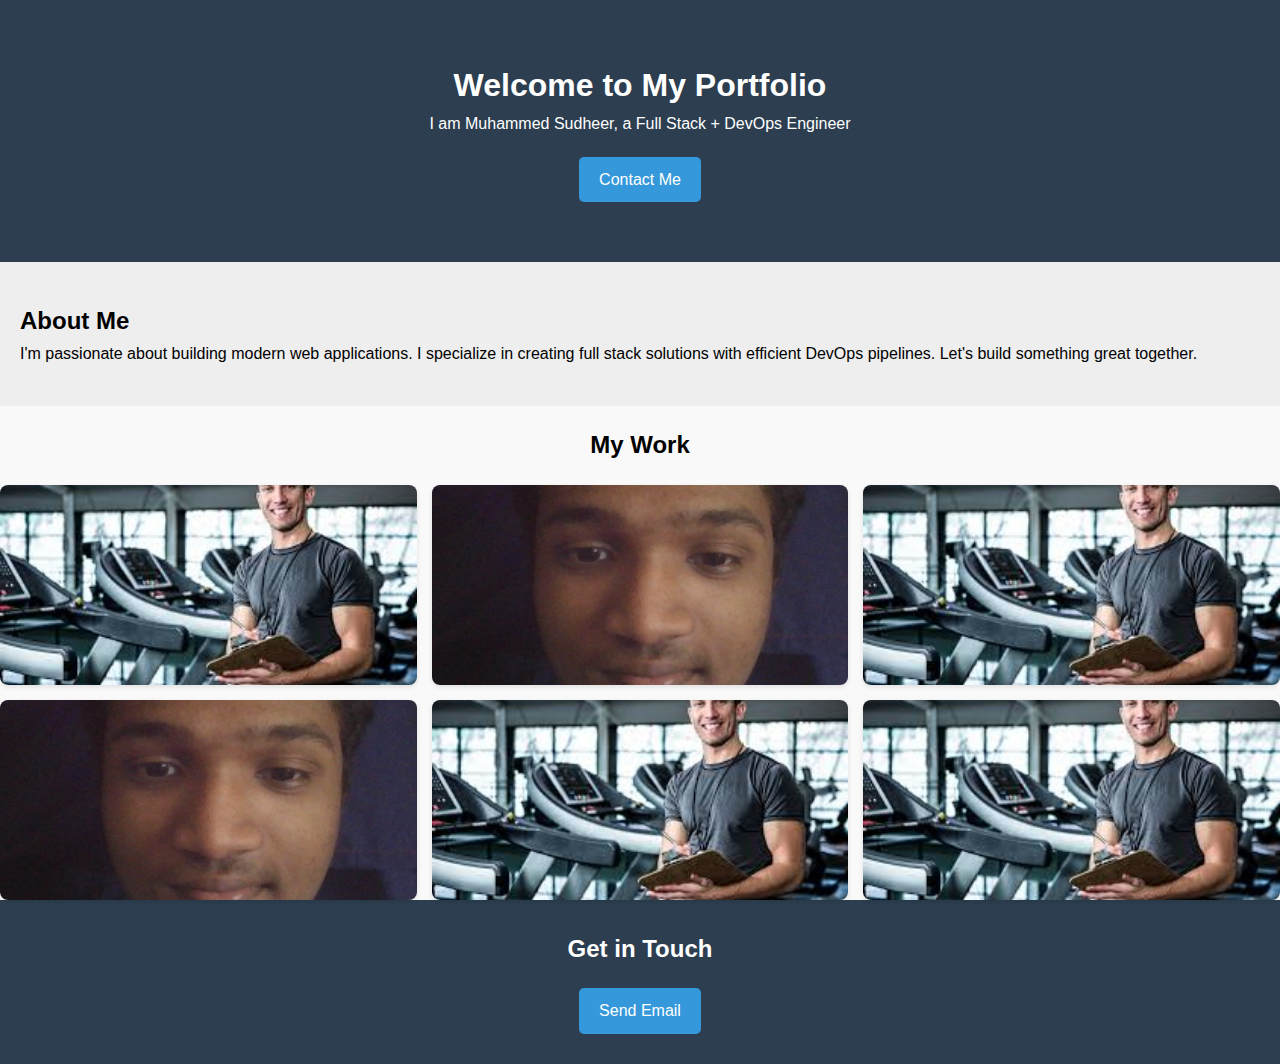
<file: Week 3/freelance-task/index.html>
<!DOCTYPE html>
<html lang="en">
<head>
    <meta charset="UTF-8">
    <meta name="viewport" content="width=device-width, initial-scale=1.0">
    <title>Landing Page</title>
    <link rel="stylesheet" href="style.css">
</head>
<body>
    <header class="hero">
        <h1>Welcome to My Portfolio</h1>
        <p>I am Muhammed Sudheer, a Full Stack + DevOps Engineer</p>
        <a href="#contact" class="btn">Contact Me</a>
    </header>

    <section class="about">
        <h2>About Me</h2>
        <p>
            I'm passionate about building modern web applications. I specialize in creating full stack solutions
            with efficient DevOps pipelines. Let's build something great together.
        </p>
    </section>

    <section class="gallery">
        <h2>My Work</h2>
        <div class="grid">
            <img src="/img/coach.jpg" alt="Project 1">
            <img src="/img/WIN_20250429_09_45_41_Pro.jpg" alt="Project 2">
            <img src="/img/coach.jpg" alt="Project 3">
            <img src="/img/WIN_20250429_09_45_41_Pro.jpg" alt="Project 4">
            <img src="/img/coach.jpg" alt="Project 5">
            <img src="/img/coach.jpg" alt="Project 6">
        </div>
    </section>

    <footer id="contact">
        <h2>Get in Touch</h2>
        <a href="mailto:muhammedsudheer121@gmail.com" class="btn">Send Email</a>
    </footer>
</body>
</html>
</file>
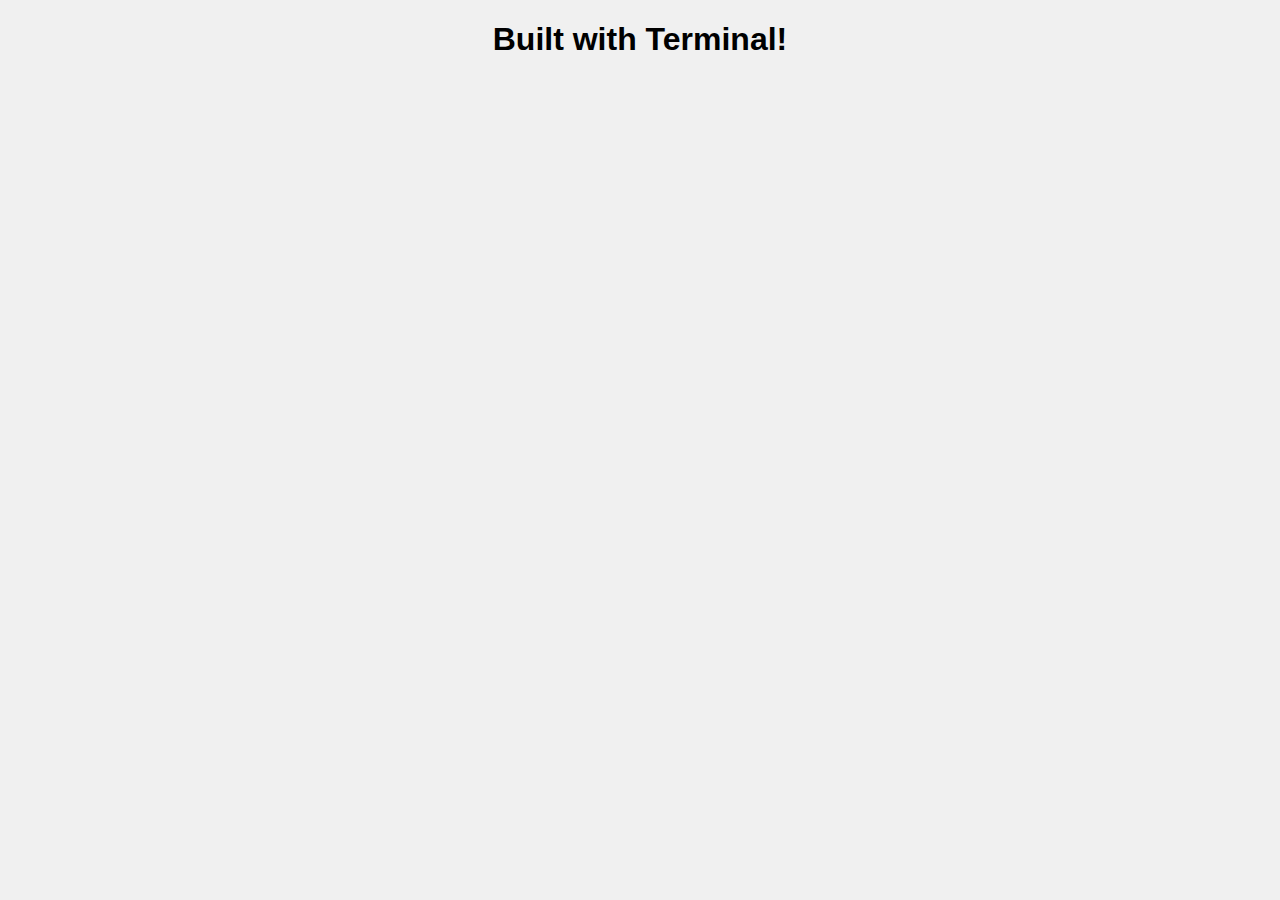
<file: Week 3/terminal-project/index.html>
<!DOCTYPE html>
<html lang="en">
<head>
    <meta charset="UTF-8">
    <meta name="viewport" content="width=device-width, initial-scale=1.0">
    <title>Terminal Project</title>
    <link rel="stylesheet" href="style.css">
</head>
<body>
    <h1>Built with Terminal!</h1>
</body>
</html>
</file>
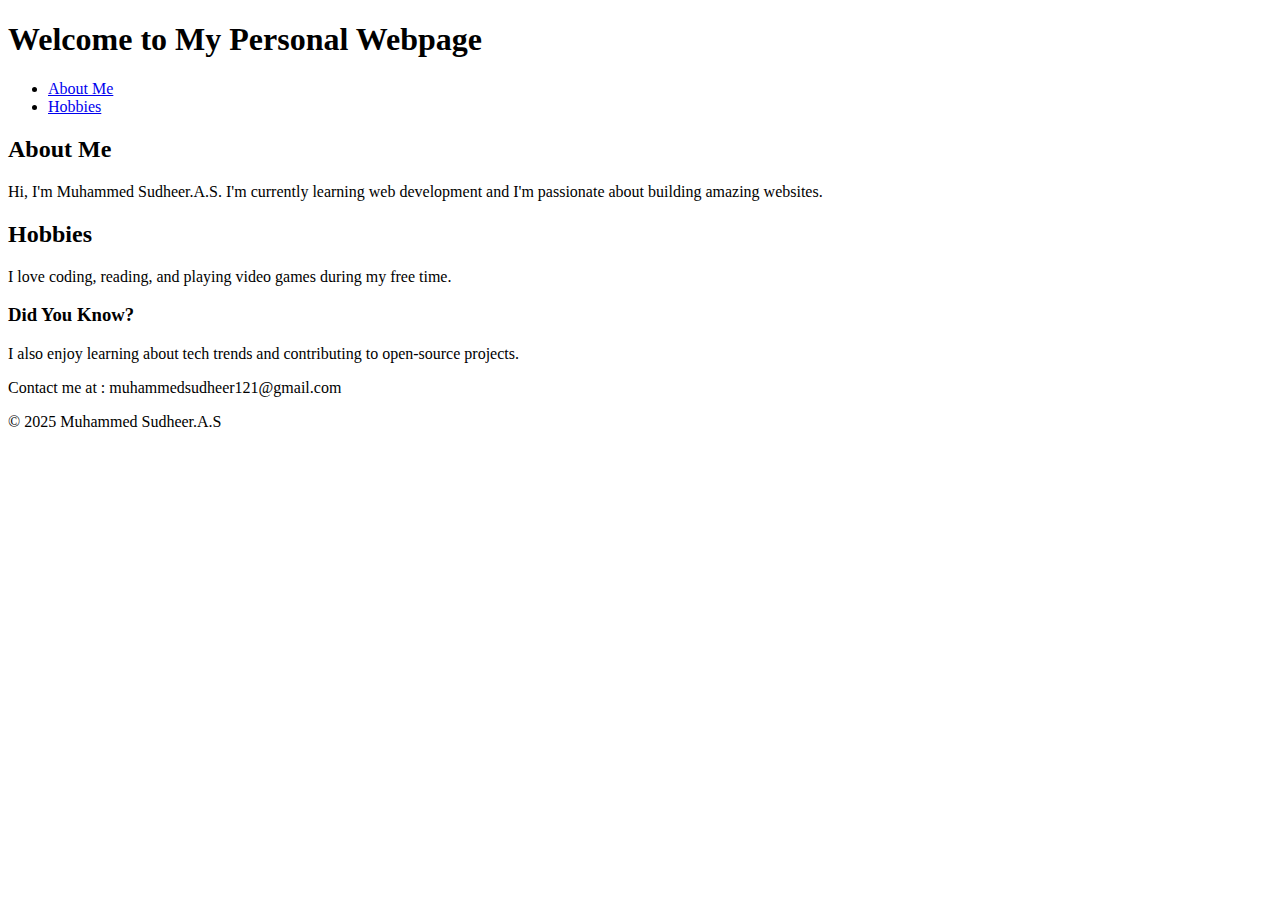
<file: Week 1/day 3 task.html>
<!DOCTYPE html>
<html lang="en">
<head>
    <meta charset="UTF-8">
    <meta name="viewport" content="width=device-width, initial-scale=1.0">
    <title>My Introduction</title>
</head>
<body>
    
    <header>
        <h1>Welcome to My Personal Webpage</h1>
    </header>

    <nav>
        <ul>
            <li><a href="#about">About Me</a></li>
            <li><a href="#hobbies">Hobbies</a></li>
        </ul>
    </nav>

    <main>
        <section id="about">
            <h2>About Me</h2>
            <p>Hi, I'm Muhammed Sudheer.A.S. I'm currently learning web development
                and I'm passionate about building amazing websites.
            </p>
        </section>

        <section id="hobbies">
            <h2>Hobbies</h2>
            <p>I love coding, reading, and playing video games during my free time.</p>
        </section>

        <aside>
            <h3>Did You Know?</h3>
            <p>I also enjoy learning about tech trends  and contributing to open-source
                projects.</p>
        </aside>
    </main>

    <footer>
        <p>Contact me at : muhammedsudheer121@gmail.com</p>
        <p>&copy; 2025 Muhammed Sudheer.A.S</p>
    </footer>

</body>
</html>
</file>
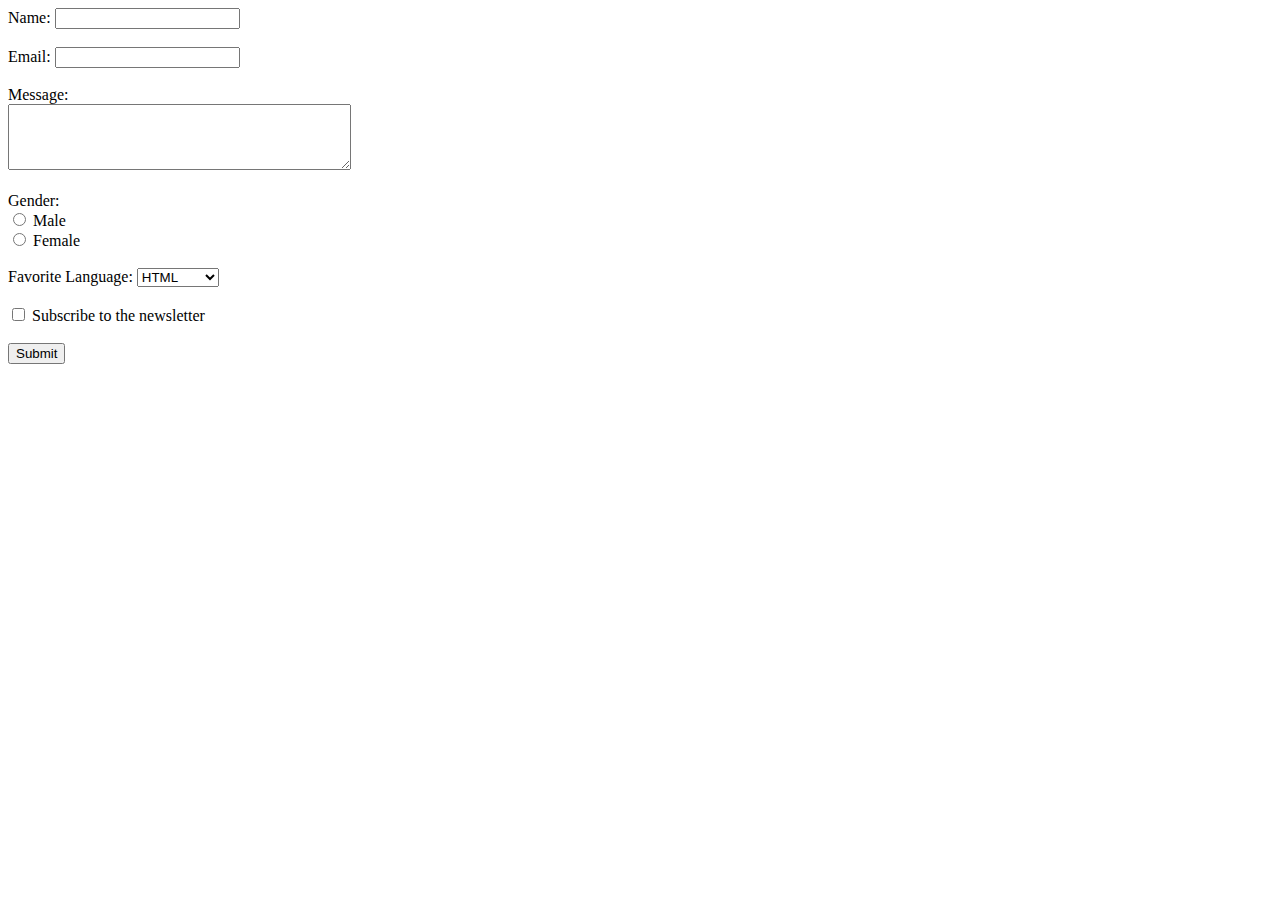
<file: Week 1/day 4 task.html>
<!DOCTYPE html>
<html lang="en">
<head>
    <meta charset="UTF-8">
    <meta name="viewport" content="width=device-width, initial-scale=1.0">
    <title>Contact Form</title>
</head>
<body>
    <form action="#" method="post">
        <label for="name">Name:</label>
        <input type="text" id="name" name="name" required><br><br>

        <label for="email">Email:</label>
        <input type="email" id="email" name="email" required><br><br>

        <label for="message">Message:</label><br>
        <textarea id="message" name="message" rows="4" cols="40"></textarea><br><br>

        <label>Gender:</label><br>
        <input type="radio" id="male" name="gender" value="male">
        <label for="male">Male</label><br>
        <input type="radio" id="female" name="gender" value="female">
        <label for="female">Female</label><br><br>

        <label for="language">Favorite Language:</label>
        <select id="language" name="language">
            <option value="html">HTML</option>
            <option value="css">CSS</option>
            <option value="javascript">Javascript</option>
        </select><br><br>

        <input type="checkbox" id="subscribe" name="subscribe">
        <label for="subscribe">Subscribe to the newsletter</label><br><br>

        <button type="submit">Submit</button>
        
    </form>
</body>
</html>
</file>
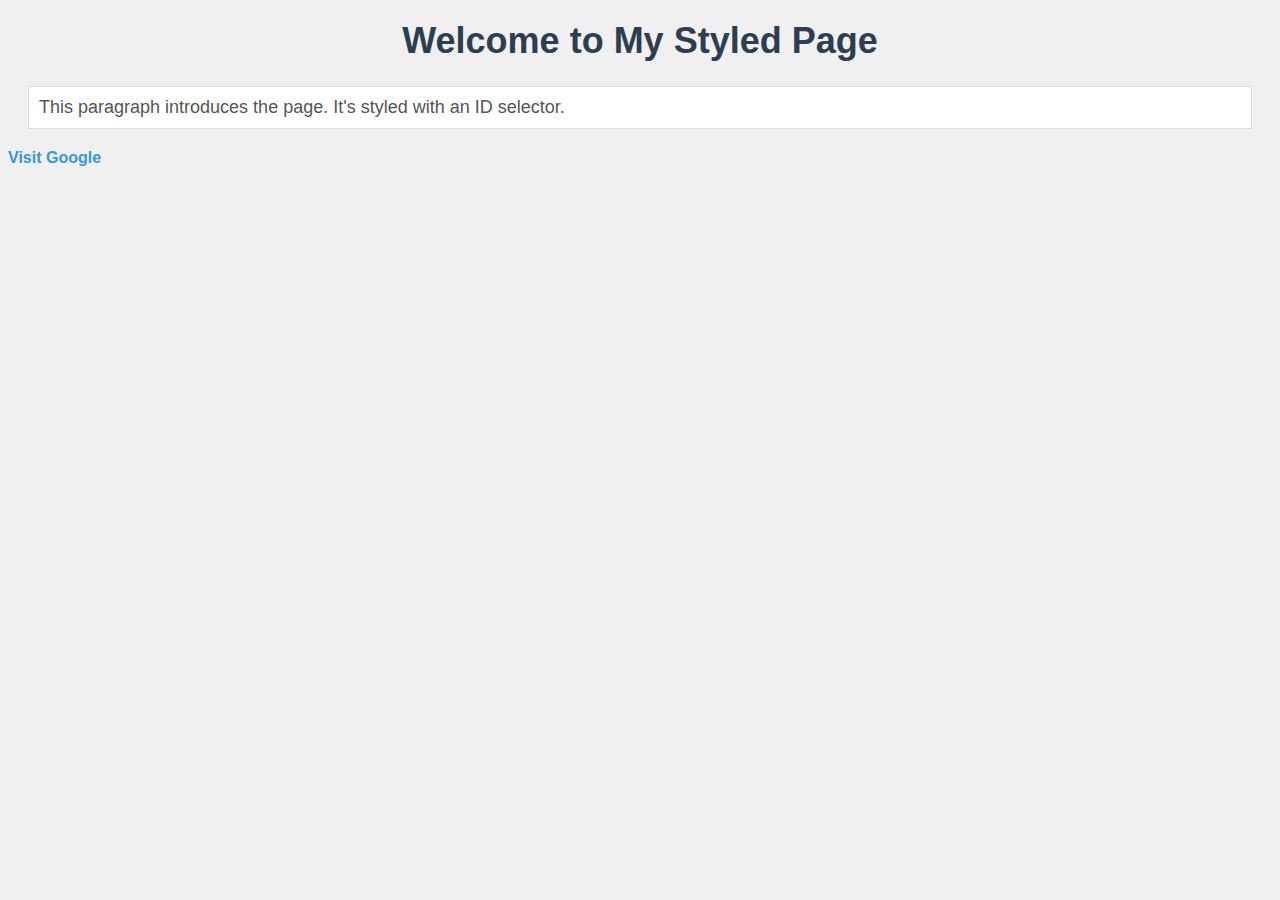
<file: Week 2/day 1 task.html>
<!DOCTYPE html>
<html lang="en">
<head>
    <meta charset="UTF-8">
    <meta name="viewport" content="width=device-width, initial-scale=1.0">
    <title>CSS Basics</title>
    <link rel="stylesheet" href="style 1.css">
</head>
<body>
    <h1 class="heading">Welcome to My Styled Page</h1>
    <p id="intro">This paragraph introduces the page. It's styled with an ID selector.</p>
    <a href="https://www.google.com" target="_blank">Visit Google</a>
</body>
</html>
</file>
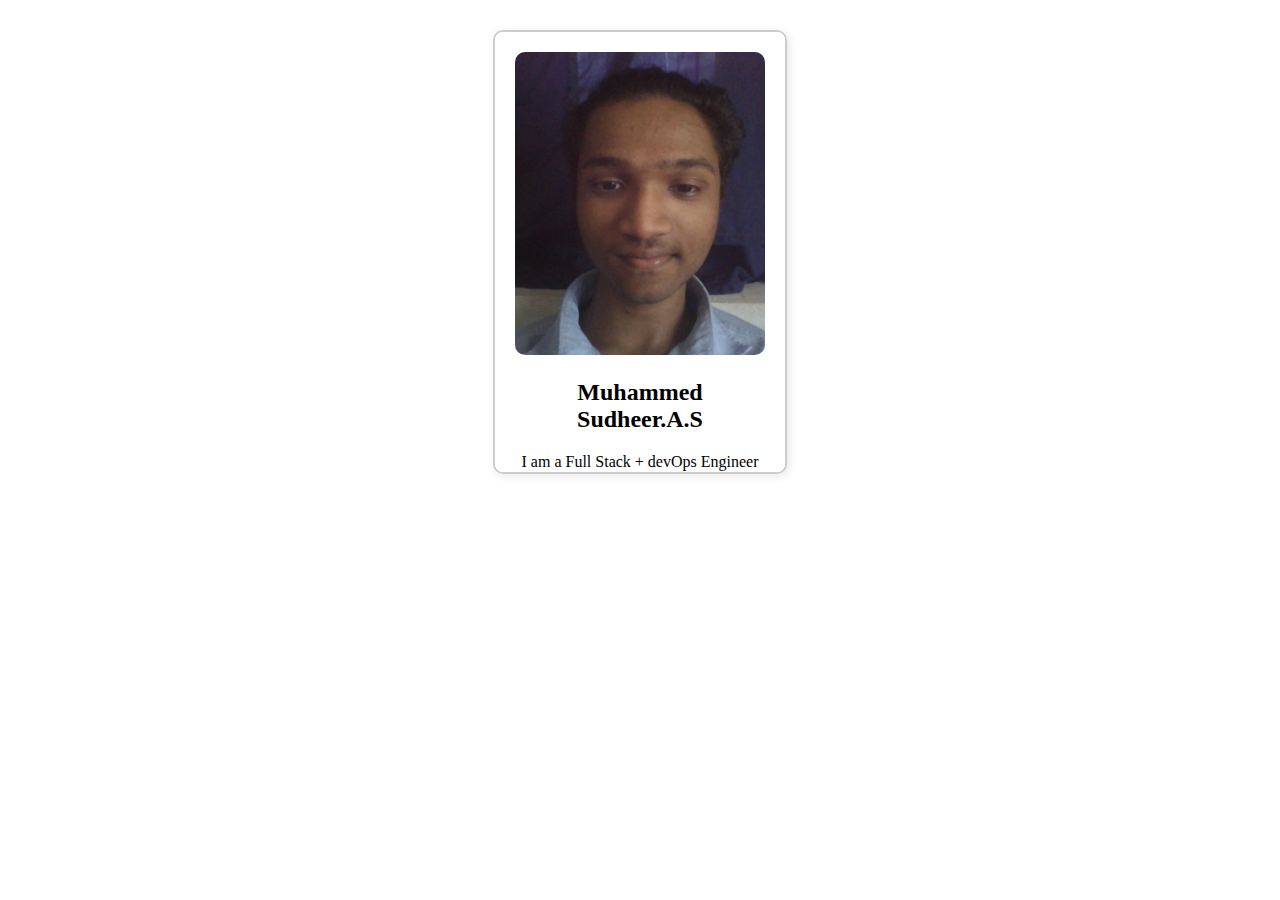
<file: Week 2/day 2 task.html>
<!DOCTYPE html>
<html lang="en">
<head>
    <meta charset="UTF-8">
    <meta name="viewport" content="width=device-width, initial-scale=1.0">
    <title>Card Layout</title>
    <link rel="stylesheet" href="style 2.css">
</head>
<body>
    <div class="card">
        <img src="../img/WIN_20250429_09_45_41_Pro.jpg" alt="Profile Picture">
        <h2>Muhammed Sudheer.A.S</h2>
        <p>I am a Full Stack + devOps Engineer working at a big tech company in Germany.
             Lorem ipsum dolor sit amet, consectetur adipiscing elit. Pellentesque at sapien in ligula convallis blandit. Donec luctus lorem ut neque facilisis, eget faucibus quam sagittis.
        </p>
    </div>
</body>
</html>
</file>
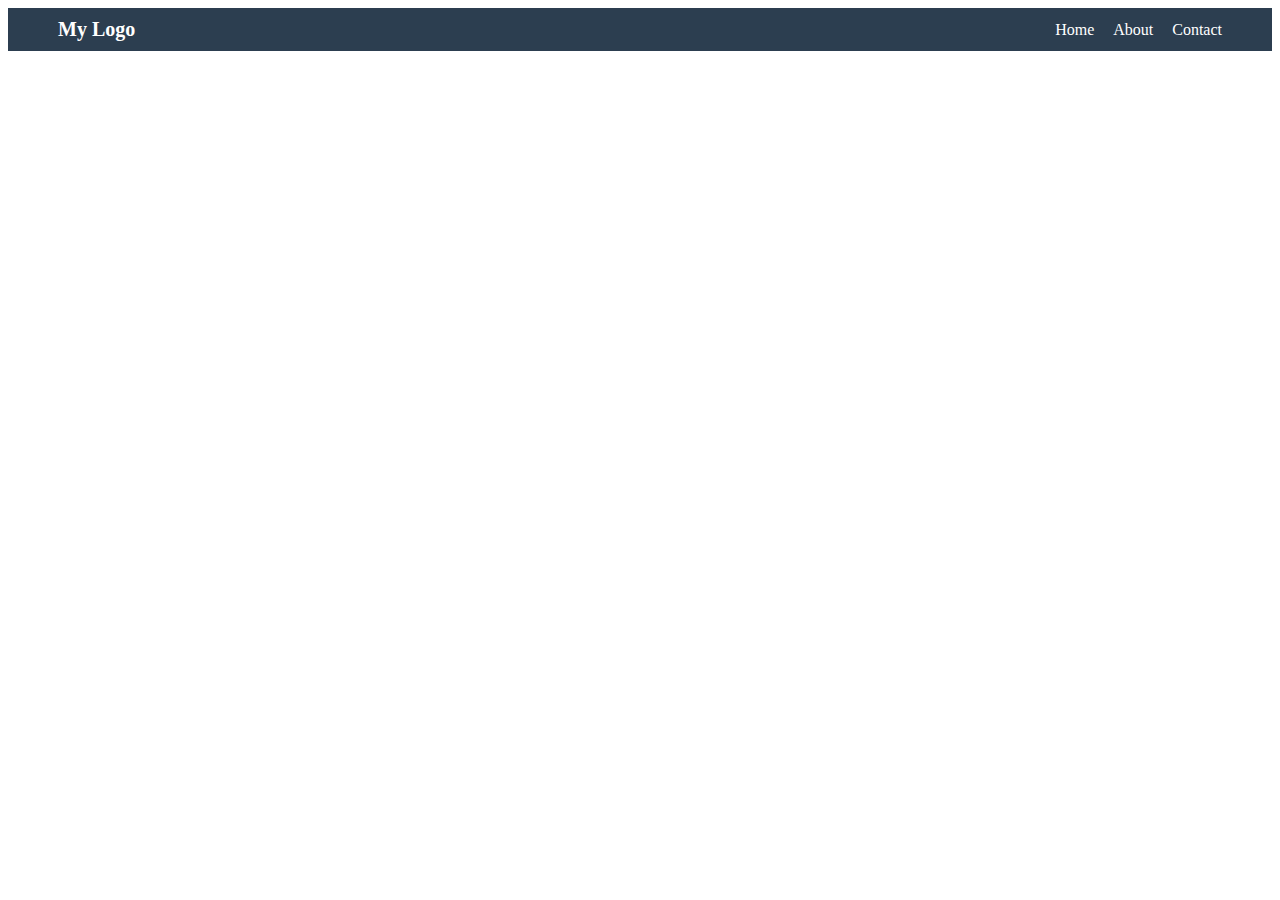
<file: Week 2/day 3 task 1.html>
<!DOCTYPE html>
<html lang="en">
<head>
    <meta charset="UTF-8">
    <meta name="viewport" content="width=device-width, initial-scale=1.0">
    <title>navbar</title>
    <link rel="stylesheet" href="style 3 task 1.css">
</head>
<body>
    <div class="navbar">
        <div class="logo">My Logo</div>
        <div class="nav-links">
            <a href="#">Home</a>
            <a href="#">About</a>
            <a href="#">Contact</a>
        </div>
    </div>
</body>
</html>
</file>
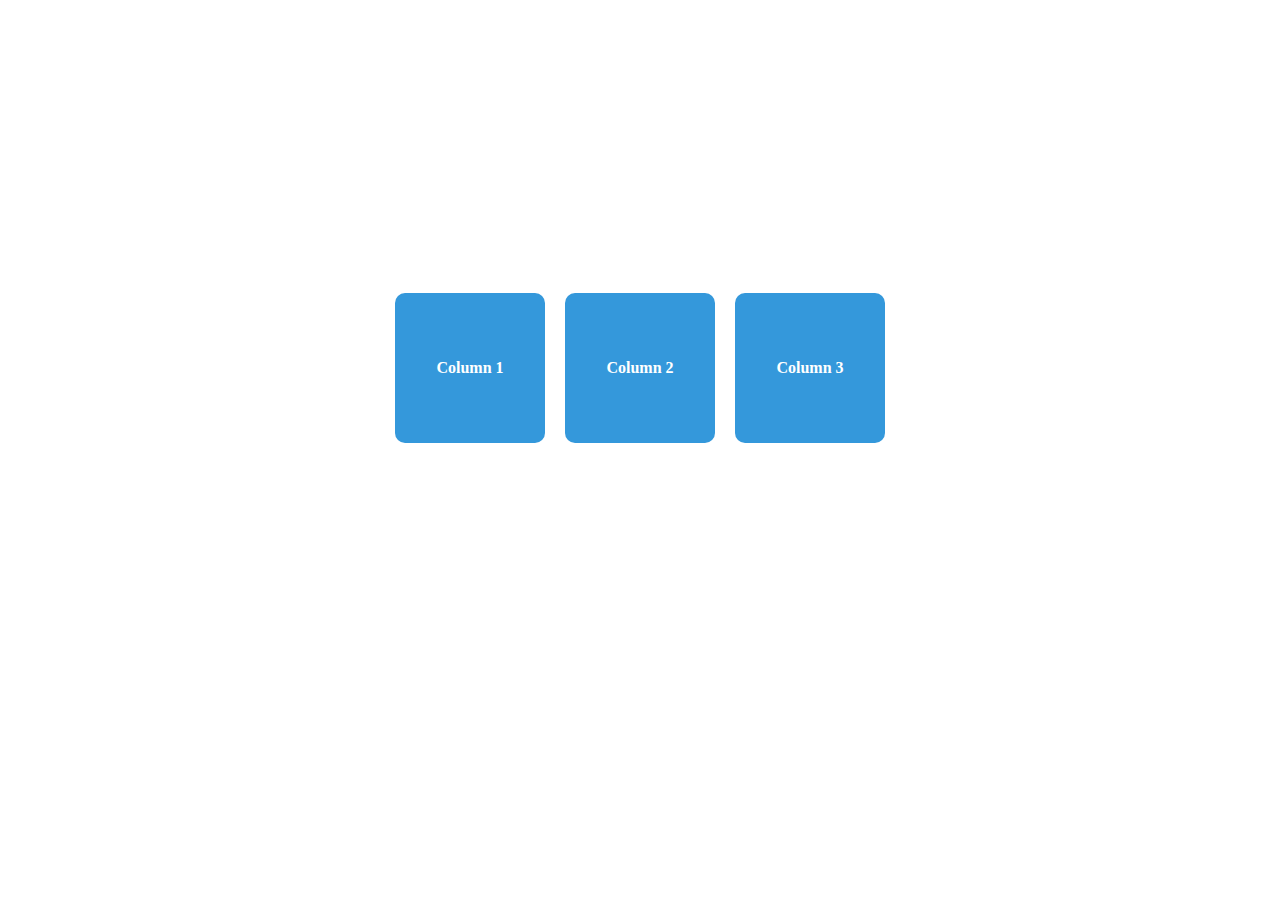
<file: Week 2/day 3 task 2.html>
<!DOCTYPE html>
<html lang="en">
<head>
    <meta charset="UTF-8">
    <meta name="viewport" content="width=device-width, initial-scale=1.0">
    <title>3 column layout</title>
    <link rel="stylesheet" href="style 3 task 2.css">
</head>
<body>
    <div class="container">
        <div class="box">Column 1</div>
        <div class="box">Column 2</div>
        <div class="box">Column 3</div>
    </div>
</body>
</html>
</file>
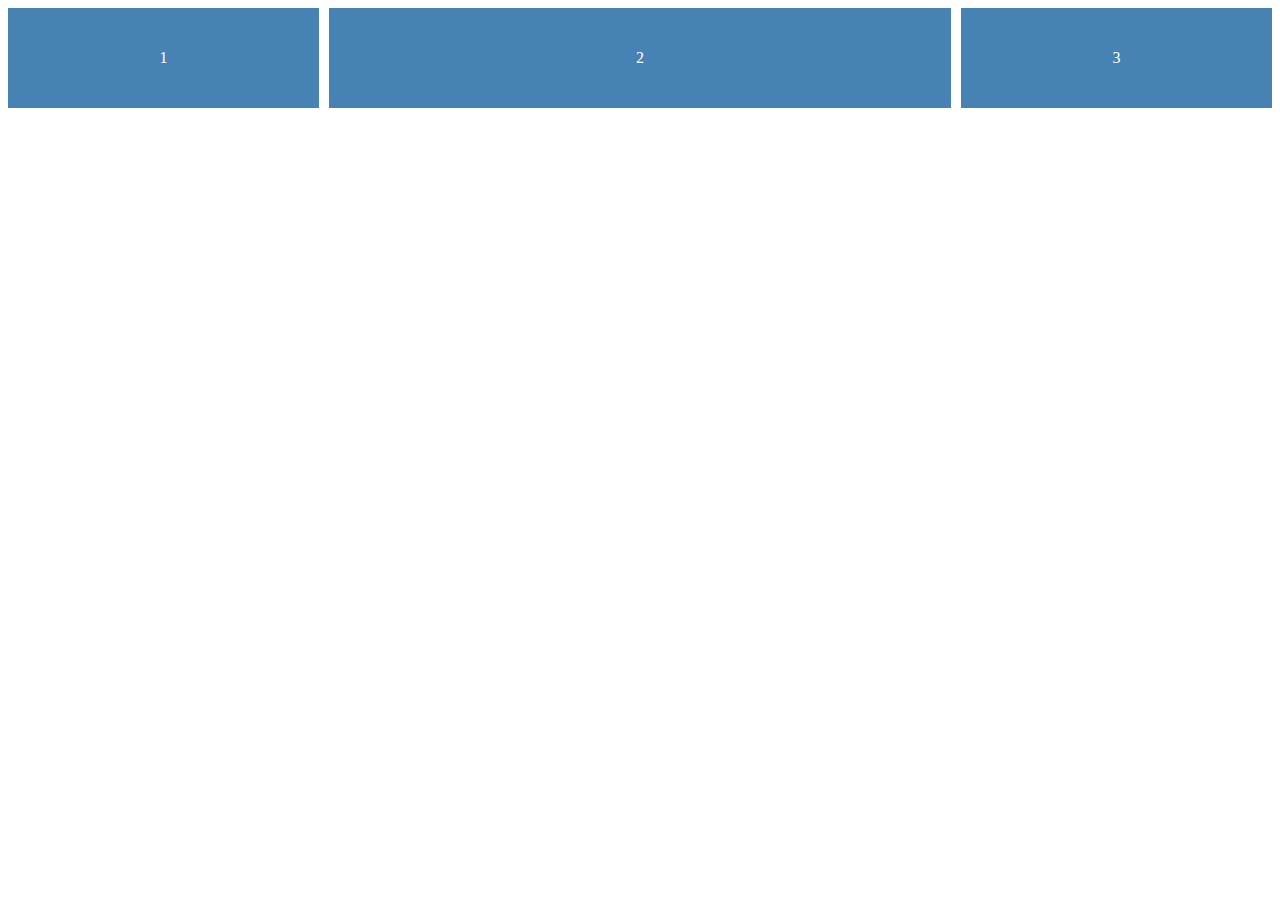
<file: Week 2/day 3 task 3.html>
<!DOCTYPE html>
<html lang="en">

<head>
    <meta charset="UTF-8">
    <meta name="viewport" content="width=device-width, initial-scale=1.0">
    <title>Document</title>
    <link rel="stylesheet" href="style 3 task 3.css">
</head>

<body>
    <div class="container">
        <div class="box box1">1</div>
        <div class="box box2">2</div>
        <div class="box box3">3</div>
    </div>

</body>

</html>
</file>
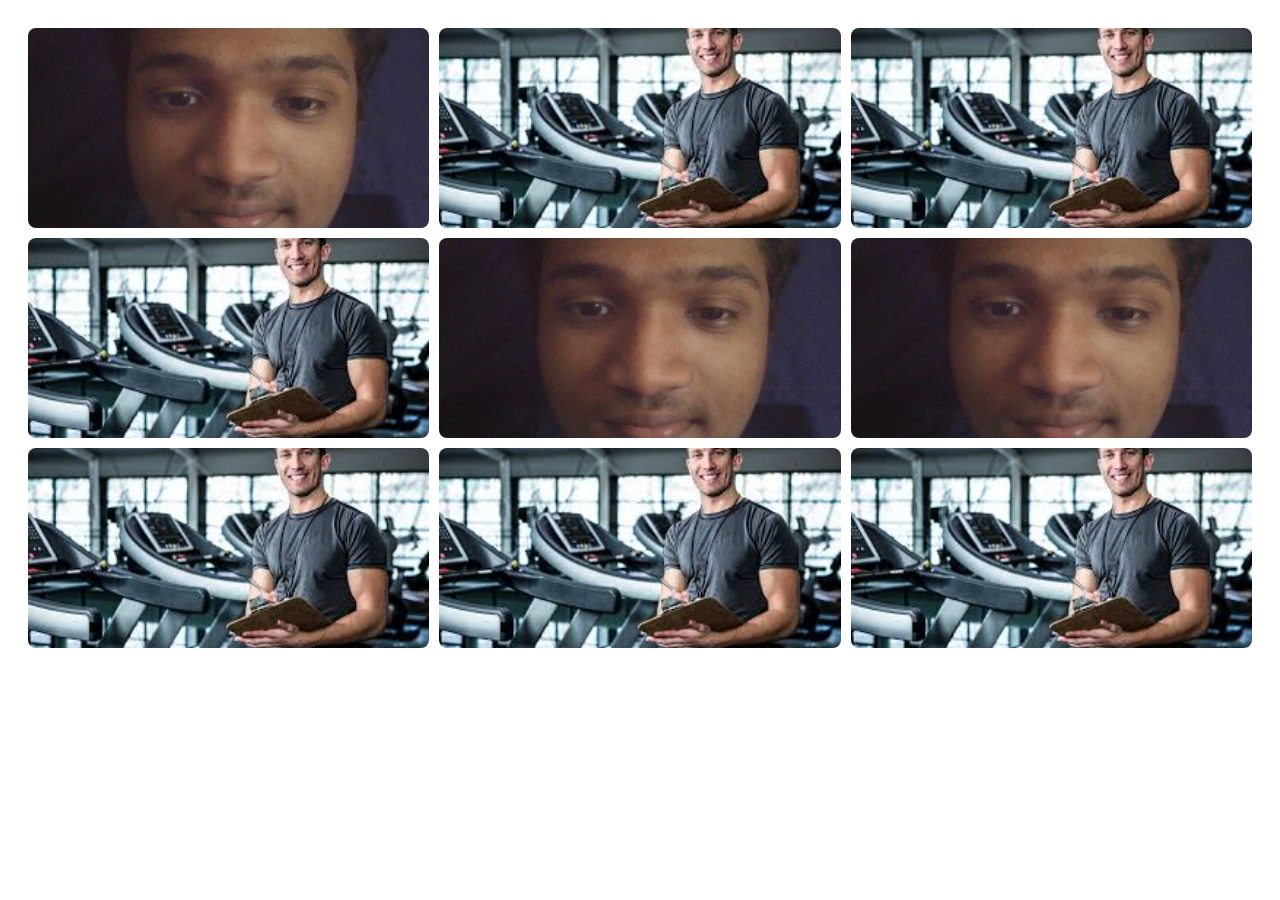
<file: Week 2/day 4 task.html>
<!DOCTYPE html>
<html lang="en">
<head>
    <meta charset="UTF-8">
    <meta name="viewport" content="width=device-width, initial-scale=1.0">
    <title>Grid Gallery</title>
    <link rel="stylesheet" href="style 4.css">
</head>
<body>
    <div class="gallery">
        <img src="../img/WIN_20250429_09_45_41_Pro.jpg" alt="Photo 1">
        <img src="../img/coach.jpg" alt="Photo 2">
        <img src="../img/coach.jpg" alt="Photo 3">
        <img src="../img/coach.jpg" alt="Photo 4">
        <img src="../img/WIN_20250429_09_45_41_Pro.jpg" alt="Photo 5">
        <img src="../img/WIN_20250429_09_45_41_Pro.jpg" alt="Photo 6">
        <img src="../img/coach.jpg" alt="Photo 7">
        <img src="../img/coach.jpg" alt="Photo 8">
        <img src="../img/coach.jpg" alt="Photo 9">
    </div>
</body>
</html>
</file>
<file: Week 3/freelance-task/style.css>
* {
    margin: 0;
    padding: 0;
    box-sizing: border-box;
}

body {
    font-family: Arial, Helvetica, sans-serif;
    line-height: 1.6;
    background-color: #f9f9f9;
}

.hero {
    background-color: #2c3e50;
    color: white;
    padding: 60px 20px;
    text-align: center;
}

.btn {
    display: inline-block;
    background-color: #3498db;
    color: white;
    padding: 10px 20px;
    margin-top: 20px;
    text-decoration: none;
    border-radius: 5px;
}

.about {
    padding: 40px 20px;
    background-color: #eee;
}

.gallery h2 {
    padding-top: 20px;
    text-align: center;
    margin-bottom: 20px;
}

.grid {
    display: grid;
    grid-template-columns: repeat(3, 1fr);
    gap: 15px;
}

.grid img {
    width: 100%;
    height: 200px;
    object-fit: cover;
    border-radius: 8px;
    box-shadow: 0 2px 5px rgba(0, 0, 0, 0.1);
}

footer {
    background-color: #2c3e50;
    color: white;
    text-align: center;
    padding: 30px 20px;
}

@media (max-width: 600px) {
    .grid {
        grid-template-columns: 1fr;
    }

    .hero {
        padding: 40px 10px;
    }

    .btn {
        padding: 8px 16px;
    }

    .grid img {
        height: 250px;
    }
}
</file>
<file: Week 3/terminal-project/style.css>
body {
    background-color: #f0f0f0;
    text-align: center;
    font-family: Arial, Helvetica, sans-serif;
}
</file>
<file: Week 2/style 1.css>
body {
    background-color: #f0f0f0;
    font-family: Arial, sans-serif;
}

.heading {
    color: #2c3e50;
    font-size: 36px;    
    text-align: center;
    margin-top: 20px;
}

#intro {
    color: #555;
    font-size: 18px;
    margin: 20px;
    padding: 10px;
    background-color: #ffffff;
    border: 1px solid #ddd;
}

a {
    color: #3498db;
    font-weight: bold;
    text-decoration: none;
}
</file>
<file: Week 2/style 2.css>
.card {
    width: 250px;
    height: 400px;
    padding: 20px;
    margin: 30px auto;
    border: 2px solid #ccc;
    border-radius: 10px;
    background-color: #fff;
    box-shadow: 2px 2px 10px rgba(0, 0, 0, 0.1);
    text-align: center;
    overflow: auto;
}

.card img {
    width: 100%;
    border-radius: 10px;
}

@media (max-width: 480px) {
    .card {
        width: 90%;
        height: auto;
        padding: 15px;
    }

    .card h2 {
        font-size: 18px;
    }

    .card p {
        font-size: 14px;
    }
}
</file>
<file: Week 2/style 3 task 1.css>
.navbar {
    display: flex;
    justify-content: space-between;
    align-items: center;
    background-color: #2c3e50;
    padding: 10px 50px;
    color: white;
    flex-wrap: wrap;
}

.nav-links a {
    margin-left: 15px;
    color: white;
    text-decoration: none;
}

.logo {
    font-weight: bold;
    font-size: 20px;
}

@media (max-width: 480px) {
    .navbar {
        flex-direction: column;
        align-items: flex-start;
    }

    .nav-links {
        width: 100%;
        display: flex;
        flex-direction: column;
        gap: 10px;
        margin-top: 10px;
    }

    .nav-links a {
        margin-left: 0px;
    }
}
</file>
<file: Week 2/style 3 task 2.css>
.container {
    display: flex;
    justify-content: center;
    align-items: center;
    height: 80vh;
    gap: 20px;
}

.box {
    width: 150px;
    height: 150px;
    background-color: #3498db;
    color: white;
    display: flex;
    justify-content: center;
    align-items: center;
    font-weight: bold;
    border-radius: 10px;
    
}
</file>
<file: Week 2/style 3 task 3.css>
.container {
    display: flex;
    width: 100%;
    gap: 10px;
}

.box {
    height: 100px;
    background-color: steelblue;
    color: white;
    display: flex;
    align-items: center;
    justify-content: center;
}

.box1 { flex:1; }
.box2 { flex:2; }
.box3 { flex:1 }
</file>
<file: Week 2/style 4.css>
.gallery {
    display: grid;
    grid-template-columns: repeat(3, 1fr);
    gap: 10px;
    padding: 20px;
}

.gallery img {
    width: 100%;
    height: 200px;
    object-fit: cover;
    border-radius: 8px;
}

@media (max-width: 768px) {
    .gallery {
        grid-template-columns: repeat(2, 1fr);
    }
}

@media (max-width: 480px) {
    .gallery {
        grid-template-columns: 1fr;
    }
}
</file>
